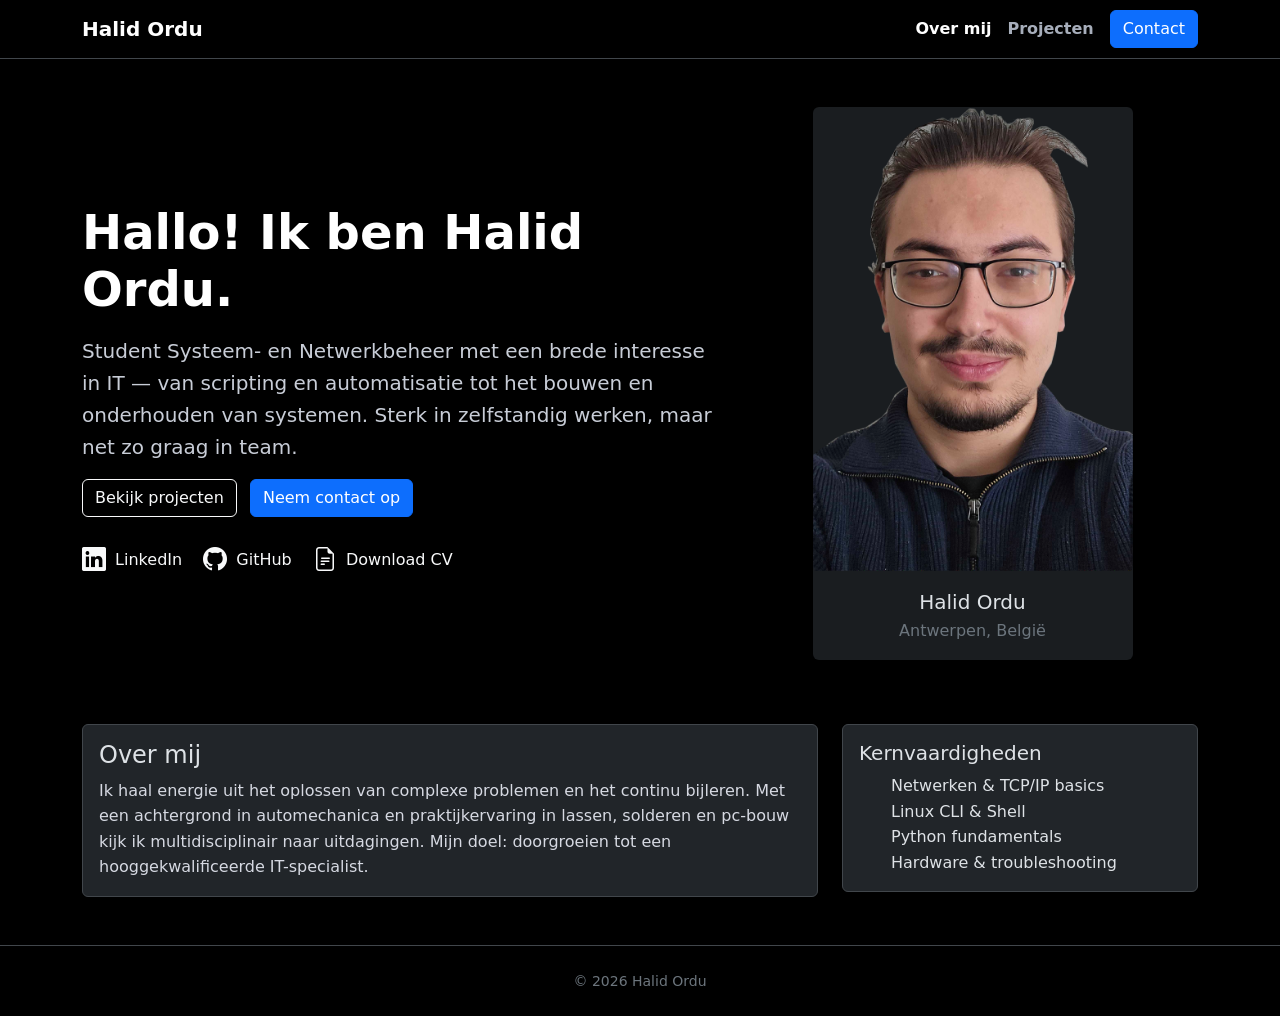
<file: index.html>
<!doctype html>
<html lang="nl-BE" data-bs-theme="dark">
<head>
  <meta charset="utf-8">
  <meta name="viewport" content="width=device-width,initial-scale=1">
  <title>Halid Ordu — Over Mij</title>
  <link href="https://cdn.jsdelivr.net/npm/bootstrap@5.3.3/dist/css/bootstrap.min.css" rel="stylesheet">
  <link href="https://cdn.jsdelivr.net/npm/bootstrap-icons@1.11.3/font/bootstrap-icons.css" rel="stylesheet">
  <link href="css/reset.css" rel="stylesheet">
  <link href="css/style.css" rel="stylesheet">
</head>
<body class="bg-black text-light">

  <header>
    <nav class="navbar navbar-expand-md border-bottom border-secondary-subtle">
      <section class="container">
        <a class="navbar-brand fw-bold" href="index.html">Halid Ordu</a>
        <button class="navbar-toggler" type="button" data-bs-toggle="collapse" data-bs-target="#nav">
          <span class="navbar-toggler-icon"></span>
        </button>
        <section id="nav" class="collapse navbar-collapse">
          <ul class="navbar-nav ms-auto">
            <li class="nav-item"><a class="nav-link active" href="index.html#about">Over mij</a></li>
            <li class="nav-item"><a class="nav-link" href="portfolio.html">Projecten</a></li>
            <li class="nav-item"><a class="btn btn-primary ms-md-2" href="contact.html">Contact</a></li>
          </ul>
        </section>
      </section>
    </nav>
  </header>

 <main>
  <section class="container py-5">
    <article class="row align-items-center g-4">
      <!-- links intro -->
      <section class="col-lg-7">
        <h1 class="display-5 fw-bold">Hallo! Ik ben <span class="text-gradient">Halid Ordu</span>.</h1>
        <p class="lead mt-3">
          Student Systeem- en Netwerkbeheer met een brede interesse in IT —
          van scripting en automatisatie tot het bouwen en onderhouden van systemen.
          Sterk in zelfstandig werken, maar net zo graag in team.
        </p>

        <nav class="mt-3">
          <a class="btn btn-outline-light me-2" href="portfolio.html">Bekijk projecten</a>
          <a class="btn btn-primary" href="contact.html">Neem contact op</a>
        </nav>

        <!-- stuff links -->
        <nav class="mt-4">
          <a href="https://www.linkedin.com/in/ordu-halid-a40811391/?skipRedirect=true" target="_blank" class="me-3 text-decoration-none link-light">
            <i class="bi bi-linkedin fs-4 align-middle me-1"></i> LinkedIn
          </a>
          <a href="https://github.com/Grogu05" target="_blank" class="me-3 text-decoration-none link-light">
            <i class="bi bi-github fs-4 align-middle me-1"></i> GitHub
          </a>
          <a href="files/HalidOrdu_CV.pdf" download class="text-decoration-none link-light">
            <i class="bi bi-file-earmark-text fs-4 align-middle me-1"></i> Download CV
          </a>
        </nav>
      </section>

      <!-- rechter kant, foto -->
      <aside class="col-lg-5 text-center">
        <figure class="card bg-dark-subtle border-0 shadow-sm mx-auto" style="max-width:320px;">
          <img src="assets/images/PhotoMyself.png" alt="Profielfoto van Halid Ordu"
               class="card-img-top img-fluid rounded-3"
               style="object-fit:cover; width:100%; height:auto; border-radius:12px;">
          <figcaption class="card-body text-center">
            <h2 class="h5 mb-1">Halid Ordu</h2>
            <p class="mb-0 text-secondary">Antwerpen, België</p>
          </figcaption>
        </figure>
      </aside>
    </article>
  </section>
</main>


    <!-- tekst onder -->
    <section id="about" class="container pb-5">
      <article class="row g-4">
        <section class="col-xl-8">
          <article class="card bg-dark border-secondary-subtle">
            <section class="card-body">
              <h3 class="h4">Over mij</h3>
              <p class="mb-0">
                Ik haal energie uit het oplossen van complexe problemen en het
                continu bijleren. Met een achtergrond in automechanica en praktijkervaring
                in lassen, solderen en pc-bouw kijk ik multidisciplinair naar uitdagingen.
                Mijn doel: doorgroeien tot een hooggekwalificeerde IT-specialist.
              </p>
            </section>
          </article>
        </section>
        <aside class="col-xl-4">
          <article class="card bg-dark border-secondary-subtle">
            <section class="card-body">
              <h4 class="h5">Kernvaardigheden</h4>
              <ul class="mb-0">
                <li>Netwerken &amp; TCP/IP basics</li>
                <li>Linux CLI &amp; Shell</li>
                <li>Python fundamentals</li>
                <li>Hardware &amp; troubleshooting</li>
              </ul>
            </section>
          </article>
        </aside>
      </article>
    </section>
  </main>

  <footer class="border-top border-secondary-subtle py-4">
    <section class="container small text-center text-secondary">
      © <span id="y"></span> Halid Ordu
    </section>
  </footer>
  <script src="https://cdn.jsdelivr.net/npm/bootstrap@5.3.3/dist/js/bootstrap.bundle.min.js"></script>
  <script src="js/main.js"></script>
</body>
</html>
</file>
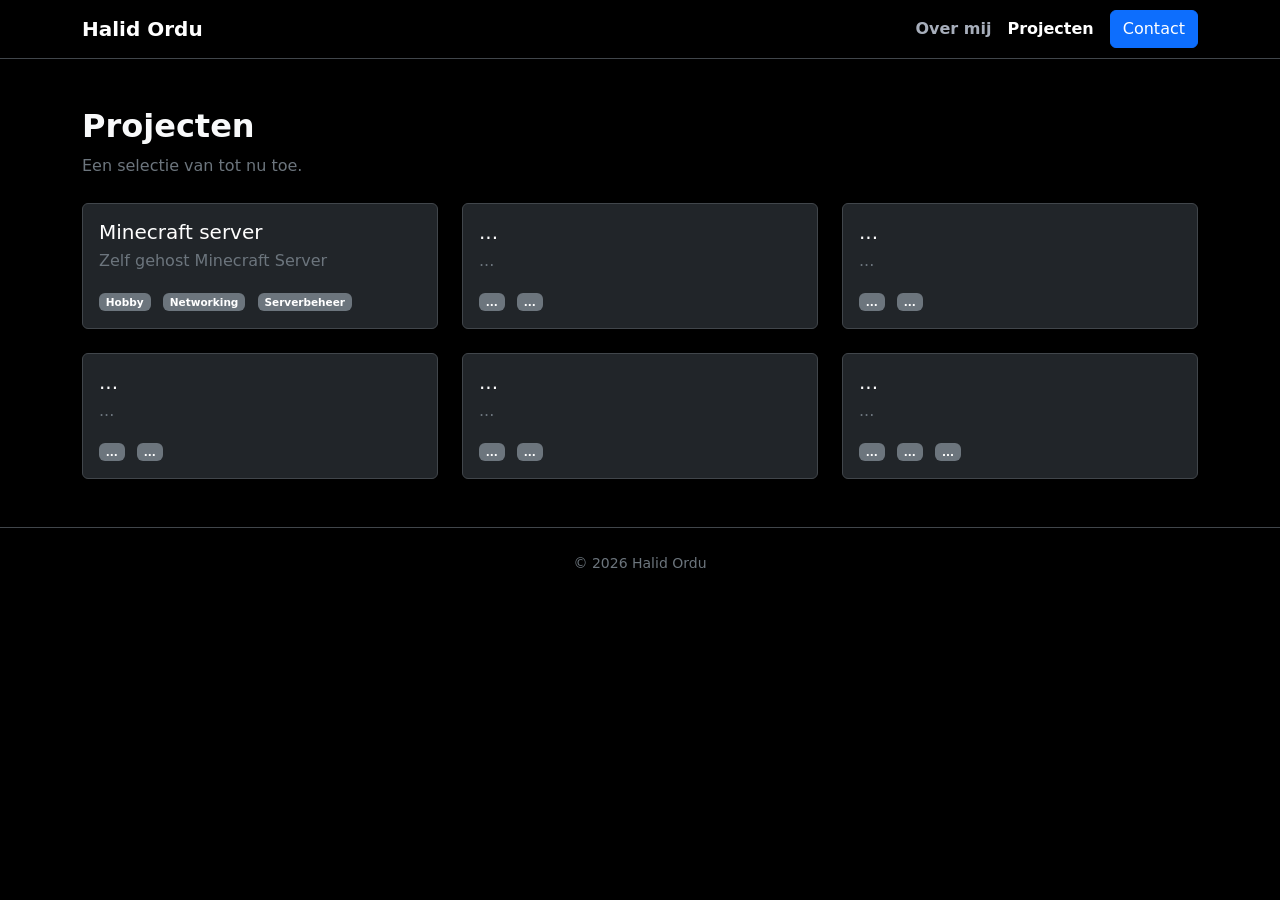
<file: portfolio.html>
<!doctype html>
<html lang="nl-BE" data-bs-theme="dark">
<head>
  <meta charset="utf-8">
  <meta name="viewport" content="width=device-width,initial-scale=1">
  <title>Projecten — Halid Ordu</title>
  <link href="https://cdn.jsdelivr.net/npm/bootstrap@5.3.3/dist/css/bootstrap.min.css" rel="stylesheet">
  <link href="https://cdn.jsdelivr.net/npm/bootstrap-icons@1.11.3/font/bootstrap-icons.css" rel="stylesheet">
  <link href="css/reset.css" rel="stylesheet">
  <link href="css/style.css" rel="stylesheet">
</head>
<body class="bg-black text-light">

  <header>
    <nav class="navbar navbar-expand-md border-bottom border-secondary-subtle">
      <section class="container">
        <a class="navbar-brand fw-bold" href="index.html">Halid Ordu</a>
        <button class="navbar-toggler" type="button" data-bs-toggle="collapse" data-bs-target="#nav">
          <span class="navbar-toggler-icon"></span>
        </button>
        <section id="nav" class="collapse navbar-collapse">
          <ul class="navbar-nav ms-auto">
            <li class="nav-item"><a class="nav-link" href="index.html">Over mij</a></li>
            <li class="nav-item"><a class="nav-link active" aria-current="page" href="portfolio.html">Projecten</a></li>
            <li class="nav-item"><a class="btn btn-primary ms-md-2" href="contact.html">Contact</a></li>
          </ul>
        </section>
      </section>
    </nav>
  </header>

  <main class="container py-5">
    <header class="mb-4">
      <h1 class="h2 fw-bold">Projecten</h1>
      <p class="text-secondary">Een selectie van tot nu toe.</p>
    </header>

    <section class="row g-4">
  <!-- kaart 1 -->
  <article class="col-md-6 col-xl-4">
    <a class="card h-100 text-decoration-none bg-dark border-secondary-subtle" href="projecten/project1.html">
      <section class="card-body">
        <h2 class="h5 mb-1 text-white">Minecraft server</h2>
        <p class="text-secondary mb-3">Zelf gehost Minecraft Server</p>
        <ul class="list-inline small mb-0">
          <li class="list-inline-item badge text-bg-secondary">Hobby</li>
          <li class="list-inline-item badge text-bg-secondary">Networking</li>
          <li class="list-inline-item badge text-bg-secondary">Serverbeheer</li>
        </ul>
      </section>
    </a>
  </article>

  <!-- kaart 2 -->
  <article class="col-md-6 col-xl-4">
    <a class="card h-100 text-decoration-none bg-dark border-secondary-subtle" href="projecten/project2.html">
      <section class="card-body">
        <h2 class="h5 mb-1 text-white">...</h2>
        <p class="text-secondary mb-3">...</p>
        <ul class="list-inline small mb-0">
          <li class="list-inline-item badge text-bg-secondary">...</li>
          <li class="list-inline-item badge text-bg-secondary">...</li>
        </ul>
      </section>
    </a>
  </article>

  <!-- kaart 3 -->
  <article class="col-md-6 col-xl-4">
    <a class="card h-100 text-decoration-none bg-dark border-secondary-subtle" href="projecten/project3.html">
      <section class="card-body">
        <h2 class="h5 mb-1 text-white">...</h2>
        <p class="text-secondary mb-3">...</p>
        <ul class="list-inline small mb-0">
          <li class="list-inline-item badge text-bg-secondary">...</li>
          <li class="list-inline-item badge text-bg-secondary">...</li>
        </ul>
      </section>
    </a>
  </article>

  <!-- kaart 4 -->
  <article class="col-md-6 col-xl-4">
    <a class="card h-100 text-decoration-none bg-dark border-secondary-subtle" href="projecten/project4.html">
      <section class="card-body">
        <h2 class="h5 mb-1 text-white">...</h2>
        <p class="text-secondary mb-3">...</p>
        <ul class="list-inline small mb-0">
          <li class="list-inline-item badge text-bg-secondary">...</li>
          <li class="list-inline-item badge text-bg-secondary">...</li>
        </ul>
      </section>
    </a>
  </article>

  <!-- kaart 5 -->
  <article class="col-md-6 col-xl-4">
    <a class="card h-100 text-decoration-none bg-dark border-secondary-subtle" href="projecten/project5.html">
      <section class="card-body">
        <h2 class="h5 mb-1 text-white">...</h2>
        <p class="text-secondary mb-3">...</p>
        <ul class="list-inline small mb-0">
          <li class="list-inline-item badge text-bg-secondary">...</li>
          <li class="list-inline-item badge text-bg-secondary">...</li>
        </ul>
      </section>
    </a>
  </article>

  <!-- kaart 6 -->
  <article class="col-md-6 col-xl-4">
    <a class="card h-100 text-decoration-none bg-dark border-secondary-subtle" href="projecten/project6.html">
      <section class="card-body">
        <h2 class="h5 mb-1 text-white">...</h2>
        <p class="text-secondary mb-3">...</p>
        <ul class="list-inline small mb-0">
          <li class="list-inline-item badge text-bg-secondary">...</li>
          <li class="list-inline-item badge text-bg-secondary">...</li>
          <li class="list-inline-item badge text-bg-secondary">...</li>
        </ul>
      </section>
    </a>
  </article>
</section>

    </section>
  </main>

  <footer class="border-top border-secondary-subtle py-4">
    <section class="container small text-center text-secondary">
      © <span id="y"></span> Halid Ordu
    </section>
  </footer>
  <script src="https://cdn.jsdelivr.net/npm/bootstrap@5.3.3/dist/js/bootstrap.bundle.min.js"></script>
  <script src="js/main.js"></script>
</body>
</html>
</file>
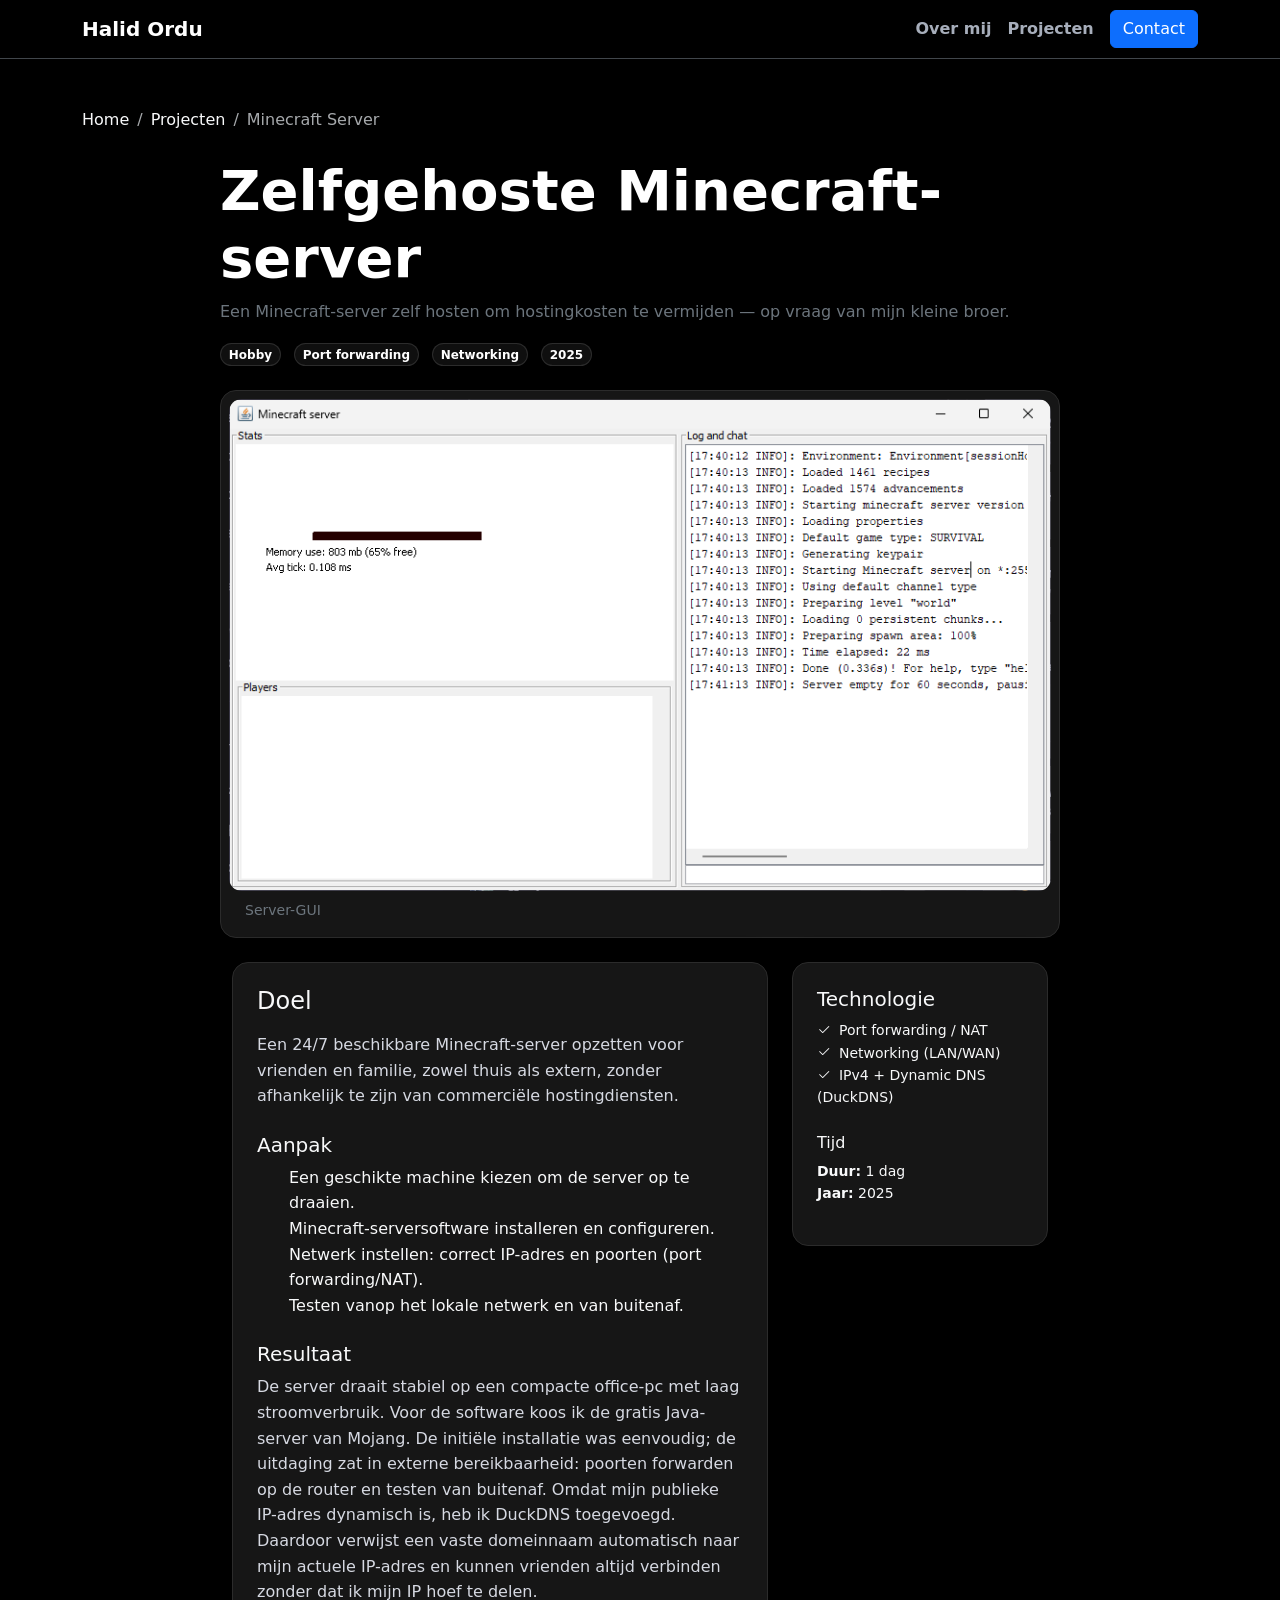
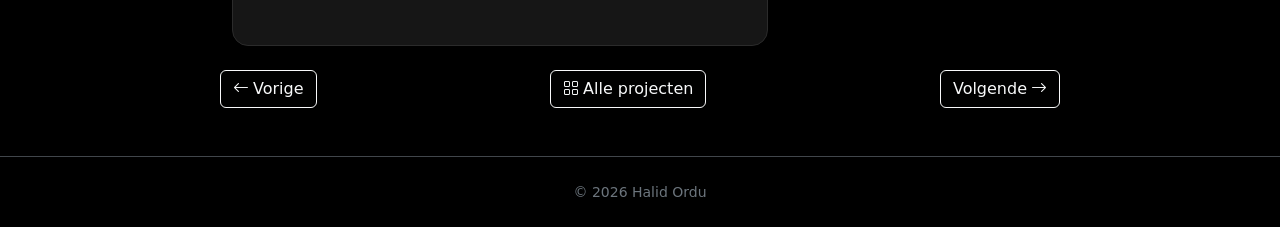
<file: projecten/project1.html>
<!doctype html>
<html lang="nl-BE" data-bs-theme="dark">
<head>
  <meta charset="utf-8">
  <meta name="viewport" content="width=device-width,initial-scale=1">
  <title>Project 1 — Minecraft server</title>

  <!-- Bootstrap + Icons -->
  <link href="https://cdn.jsdelivr.net/npm/bootstrap@5.3.3/dist/css/bootstrap.min.css" rel="stylesheet">
  <link href="https://cdn.jsdelivr.net/npm/bootstrap-icons@1.11.3/font/bootstrap-icons.css" rel="stylesheet">
  <link href="../css/reset.css" rel="stylesheet">
  <link href="../css/style.css" rel="stylesheet">

  <style>
    /* subtle helpers that keep everything semantic */
    .max-w-840 { max-width: 840px; margin-inline: auto; }
    .cardish { background: rgba(25,25,25,.9); border:1px solid #2b2b2b; border-radius:1rem; box-shadow:0 0 25px rgba(0,0,0,.45); }
    .badge-soft { background: rgba(255,255,255,.06); border:1px solid rgba(255,255,255,.12); }
    figure.project-hero img { width:100%; height:auto; border-radius: .8rem; }
    /* readability: keep all long text left-aligned */
    h1, h2, h3, h4, h5, h6, p { text-align:left; }
  </style>
</head>

<body class="bg-black text-light">

  <header>
    <nav class="navbar navbar-expand-md border-bottom border-secondary-subtle">
      <section class="container">
        <a class="navbar-brand fw-bold" href="../index.html">Halid Ordu</a>
        <button class="navbar-toggler" type="button" data-bs-toggle="collapse" data-bs-target="#nav">
          <span class="navbar-toggler-icon"></span>
        </button>
        <section id="nav" class="collapse navbar-collapse">
          <ul class="navbar-nav ms-auto">
            <li class="nav-item"><a class="nav-link" href="../index.html#about">Over mij</a></li>
            <li class="nav-item"><a class="nav-link" href="../portfolio.html">Projecten</a></li>
            <li class="nav-item"><a class="btn btn-primary ms-md-2" href="../contact.html">Contact</a></li>
          </ul>
        </section>
      </section>
    </nav>
  </header>

  <!-- CONTENT -->
  <main class="container py-5">

    <!-- breadcrumb / back -->
    <nav aria-label="breadcrumb" class="mb-4">
      <ol class="breadcrumb">
        <li class="breadcrumb-item"><a href="../index.html" class="link-light">Home</a></li>
        <li class="breadcrumb-item"><a href="../portfolio.html" class="link-light">Projecten</a></li>
        <li class="breadcrumb-item active" aria-current="page">Minecraft Server</li>
      </ol>
    </nav>

    <!-- hero + meta -->
    <header class="max-w-840 mb-4">
      <h1 class="fw-bold mb-2">Zelfgehoste Minecraft-server</h1>
      <p class="text-secondary mb-3">
        Een Minecraft-server zelf hosten om hostingkosten te vermijden — op vraag van mijn kleine broer.
      </p>

      <!-- meta chips -->
      <section class="mb-3">
        <span class="badge badge-soft rounded-pill me-2">Hobby</span>
        <span class="badge badge-soft rounded-pill me-2">Port forwarding</span>
        <span class="badge badge-soft rounded-pill me-2">Networking</span>
        <span class="badge badge-soft rounded-pill">2025</span>
      </section>
    </header>

    <!-- cover image -->
    <figure class="project-hero max-w-840 mb-4 cardish p-2">
      <img src="../assets/images/projectimages/project1/MCserver.png" alt="Screenshot van het project">
      <figcaption class="px-3 py-2 text-secondary small">Server-GUI</figcaption>
    </figure>

    <!-- content grid -->
    <section class="row g-4 max-w-840">
      <!-- left column -->
      <article class="col-lg-8">
        <section class="cardish p-4 h-100">
          <h2 class="h4 mb-3">Doel</h2>
          <p>
            Een 24/7 beschikbare Minecraft-server opzetten voor vrienden en familie, zowel thuis als extern,
            zonder afhankelijk te zijn van commerciële hostingdiensten.
          </p>

          <h3 class="h5 mt-4">Aanpak</h3>
          <ol class="mb-3">
            <li>Een geschikte machine kiezen om de server op te draaien.</li>
            <li>Minecraft-serversoftware installeren en configureren.</li>
            <li>Netwerk instellen: correct IP-adres en poorten (port forwarding/NAT).</li>
            <li>Testen vanop het lokale netwerk en van buitenaf.</li>
          </ol>

          <h3 class="h5 mt-4">Resultaat</h3>
          <p>
            De server draait stabiel op een compacte office-pc met laag stroomverbruik.
            Voor de software koos ik de gratis Java-server van Mojang. De initiële installatie was eenvoudig;
            de uitdaging zat in externe bereikbaarheid: poorten forwarden op de router en testen van buitenaf.
            Omdat mijn publieke IP-adres dynamisch is, heb ik <em>DuckDNS</em> toegevoegd. Daardoor verwijst een vaste
            domeinnaam automatisch naar mijn actuele IP-adres en kunnen vrienden altijd verbinden zonder dat ik mijn IP hoef te delen.
          </p>
        </section>
      </article>

      <!-- right column -->
      <aside class="col-lg-4">
        <section class="cardish p-4">
          <h2 class="h5">Technologie</h2>
          <ul class="list-unstyled small">
            <li><i class="bi bi-check2 me-2"></i>Port forwarding / NAT</li>
            <li><i class="bi bi-check2 me-2"></i>Networking (LAN/WAN)</li>
            <li><i class="bi bi-check2 me-2"></i>IPv4 + Dynamic DNS (DuckDNS)</li>
          </ul>

          <h3 class="h6 mt-4">Tijd</h3>
          <ul class="list-unstyled small">
            <li><strong>Duur:</strong> 1 dag</li>
            <li><strong>Jaar:</strong> 2025</li>
          </ul>
        </section>
      </aside>
    </section>

    <!-- nav between projects -->
    <nav class="max-w-840 mt-4 d-flex justify-content-between">
      <a class="btn btn-outline-light" href="project6.html"><i class="bi bi-arrow-left me-1"></i>Vorige</a>
      <a class="btn btn-outline-light" href="../portfolio.html"><i class="bi bi-grid me-1"></i>Alle projecten</a>
      <a class="btn btn-outline-light" href="project2.html">Volgende<i class="bi bi-arrow-right ms-1"></i></a>
    </nav>
  </main>

  <!-- FOOTER -->
  <footer class="border-top border-secondary-subtle py-4">
    <section class="container small text-center text-secondary">
      © <span id="y"></span> Halid Ordu
    </section>
  </footer>
  <script src="https://cdn.jsdelivr.net/npm/bootstrap@5.3.3/dist/js/bootstrap.bundle.min.js"></script>
  <script src="../js/main.js"></script>
</body>
</html>
</file>
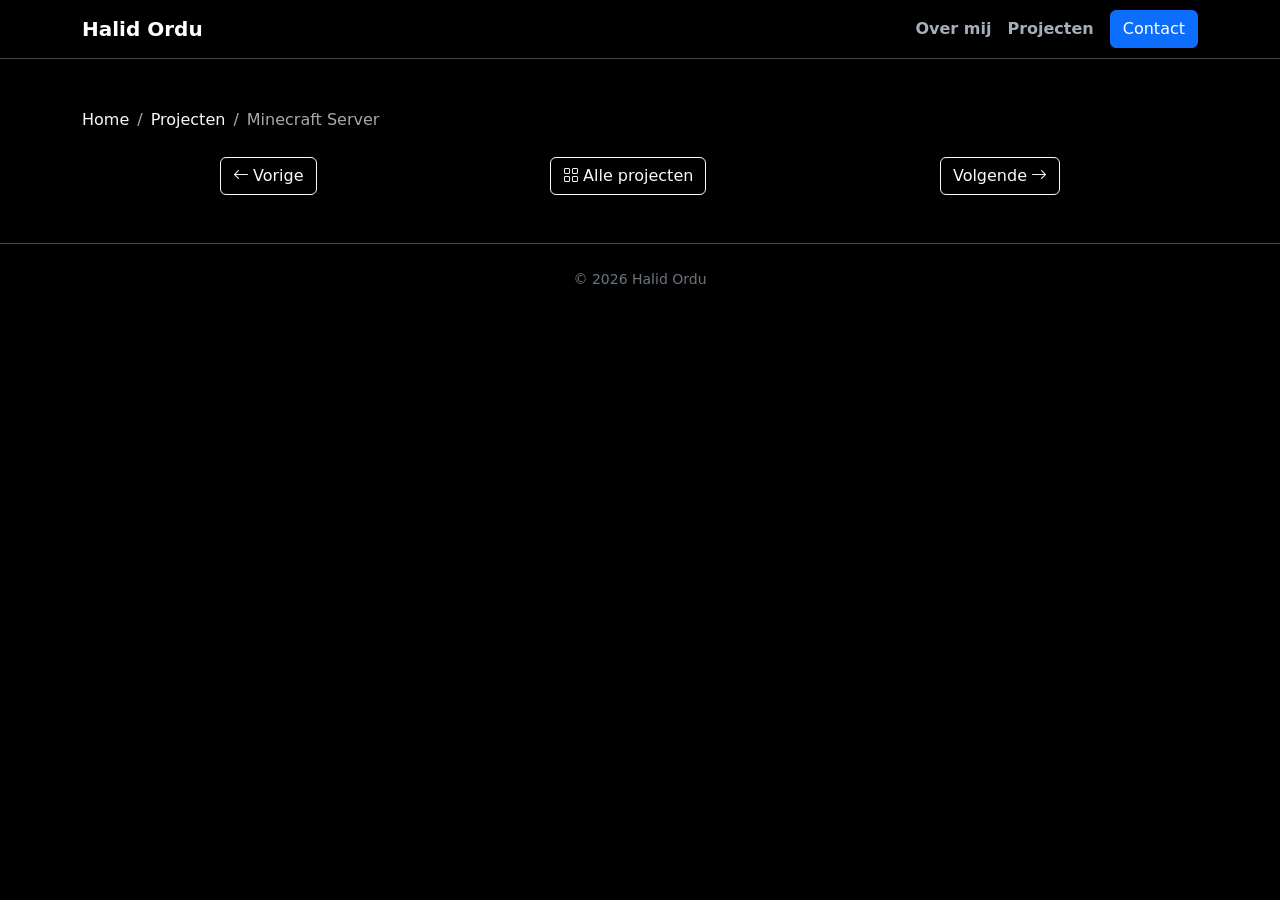
<file: projecten/project2.html>
<!doctype html>
<html lang="nl-BE" data-bs-theme="dark">
<head>
  <meta charset="utf-8">
  <meta name="viewport" content="width=device-width,initial-scale=1">
  <title>Project 2</title>

  <!-- Bootstrap + Icons -->
  <link href="https://cdn.jsdelivr.net/npm/bootstrap@5.3.3/dist/css/bootstrap.min.css" rel="stylesheet">
  <link href="https://cdn.jsdelivr.net/npm/bootstrap-icons@1.11.3/font/bootstrap-icons.css" rel="stylesheet">
  <link href="../css/reset.css" rel="stylesheet">
  <link href="../css/style.css" rel="stylesheet">

  <style>
    /* subtle helpers that keep everything semantic */
    .max-w-840 { max-width: 840px; margin-inline: auto; }
    .cardish { background: rgba(25,25,25,.9); border:1px solid #2b2b2b; border-radius:1rem; box-shadow:0 0 25px rgba(0,0,0,.45); }
    .badge-soft { background: rgba(255,255,255,.06); border:1px solid rgba(255,255,255,.12); }
    figure.project-hero img { width:100%; height:auto; border-radius: .8rem; }
    /* readability: keep all long text left-aligned */
    h1, h2, h3, h4, h5, h6, p { text-align:left; }
  </style>
</head>

<body class="bg-black text-light">

  <!-- NAV -->
  <header>
    <nav class="navbar navbar-expand-md border-bottom border-secondary-subtle">
      <section class="container">
        <a class="navbar-brand fw-bold" href="../index.html">Halid Ordu</a>
        <button class="navbar-toggler" type="button" data-bs-toggle="collapse" data-bs-target="#nav">
          <span class="navbar-toggler-icon"></span>
        </button>
        <section id="nav" class="collapse navbar-collapse">
          <ul class="navbar-nav ms-auto">
            <li class="nav-item"><a class="nav-link" href="../index.html#about">Over mij</a></li>
            <li class="nav-item"><a class="nav-link" href="../portfolio.html">Projecten</a></li>
            <li class="nav-item"><a class="btn btn-primary ms-md-2" href="../contact.html">Contact</a></li>
          </ul>
        </section>
      </section>
    </nav>
  </header>

  <!-- CONTENT -->
  <main class="container py-5">
    
    <!-- breadcrumb / back -->
    <nav aria-label="breadcrumb" class="mb-4">
      <ol class="breadcrumb">
        <li class="breadcrumb-item"><a href="../index.html" class="link-light">Home</a></li>
        <li class="breadcrumb-item"><a href="../portfolio.html" class="link-light">Projecten</a></li>
        <li class="breadcrumb-item active" aria-current="page">Minecraft Server</li>
      </ol>
    </nav>



        <!-- nav between projects -->
    <nav class="max-w-840 mt-4 d-flex justify-content-between">
      <a class="btn btn-outline-light" href="project1.html"><i class="bi bi-arrow-left me-1"></i>Vorige</a>
      <a class="btn btn-outline-light" href="../portfolio.html"><i class="bi bi-grid me-1"></i>Alle projecten</a>
      <a class="btn btn-outline-light" href="project3.html">Volgende<i class="bi bi-arrow-right ms-1"></i></a>
    </nav>
  </main>

  <!-- FOOTER -->
  <footer class="border-top border-secondary-subtle py-4">
    <section class="container small text-center text-secondary">
      © <span id="y"></span> Halid Ordu
    </section>
  </footer>
  <script src="https://cdn.jsdelivr.net/npm/bootstrap@5.3.3/dist/js/bootstrap.bundle.min.js"></script>
  <script src="../js/main.js"></script>
</body>
</html>
</file>
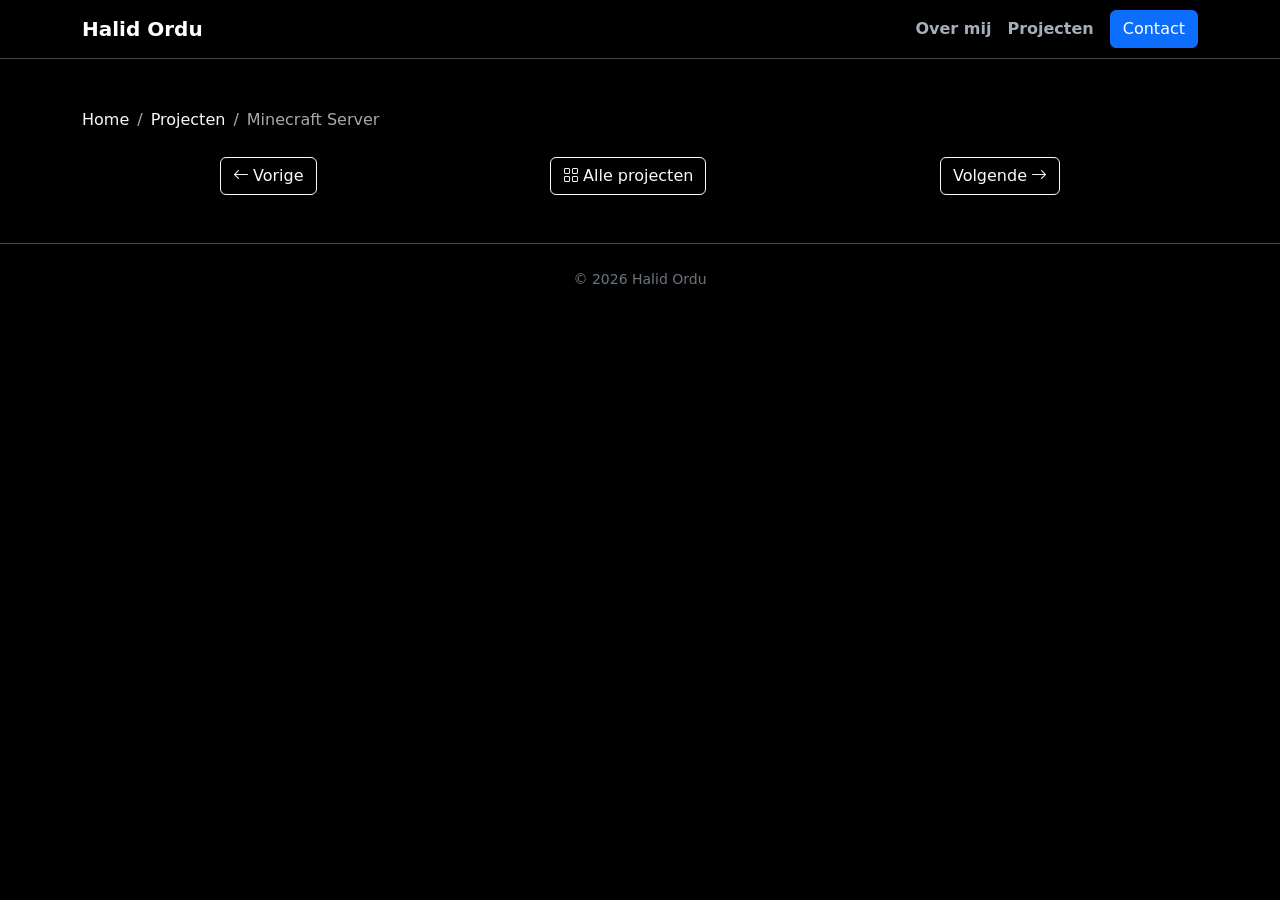
<file: projecten/project3.html>
<!doctype html>
<html lang="nl-BE" data-bs-theme="dark">
<head>
  <meta charset="utf-8">
  <meta name="viewport" content="width=device-width,initial-scale=1">
  <title>Project 3</title>

  <!-- Bootstrap + Icons -->
  <link href="https://cdn.jsdelivr.net/npm/bootstrap@5.3.3/dist/css/bootstrap.min.css" rel="stylesheet">
  <link href="https://cdn.jsdelivr.net/npm/bootstrap-icons@1.11.3/font/bootstrap-icons.css" rel="stylesheet">
  <link href="../css/reset.css" rel="stylesheet">
  <link href="../css/style.css" rel="stylesheet">

  <style>
    /* subtle helpers that keep everything semantic */
    .max-w-840 { max-width: 840px; margin-inline: auto; }
    .cardish { background: rgba(25,25,25,.9); border:1px solid #2b2b2b; border-radius:1rem; box-shadow:0 0 25px rgba(0,0,0,.45); }
    .badge-soft { background: rgba(255,255,255,.06); border:1px solid rgba(255,255,255,.12); }
    figure.project-hero img { width:100%; height:auto; border-radius: .8rem; }
    /* readability: keep all long text left-aligned */
    h1, h2, h3, h4, h5, h6, p { text-align:left; }
  </style>
</head>

<body class="bg-black text-light">

  <!-- NAV -->
  <header>
    <nav class="navbar navbar-expand-md border-bottom border-secondary-subtle">
      <section class="container">
        <a class="navbar-brand fw-bold" href="../index.html">Halid Ordu</a>
        <button class="navbar-toggler" type="button" data-bs-toggle="collapse" data-bs-target="#nav">
          <span class="navbar-toggler-icon"></span>
        </button>
        <section id="nav" class="collapse navbar-collapse">
          <ul class="navbar-nav ms-auto">
            <li class="nav-item"><a class="nav-link" href="../index.html#about">Over mij</a></li>
            <li class="nav-item"><a class="nav-link" href="../portfolio.html">Projecten</a></li>
            <li class="nav-item"><a class="btn btn-primary ms-md-2" href="../contact.html">Contact</a></li>
          </ul>
        </section>
      </section>
    </nav>
  </header>

  <!-- CONTENT -->
  <main class="container py-5">
    
    <!-- breadcrumb / back -->
    <nav aria-label="breadcrumb" class="mb-4">
      <ol class="breadcrumb">
        <li class="breadcrumb-item"><a href="../index.html" class="link-light">Home</a></li>
        <li class="breadcrumb-item"><a href="../portfolio.html" class="link-light">Projecten</a></li>
        <li class="breadcrumb-item active" aria-current="page">Minecraft Server</li>
      </ol>
    </nav>



        <!-- nav between projects -->
    <nav class="max-w-840 mt-4 d-flex justify-content-between">
      <a class="btn btn-outline-light" href="project2.html"><i class="bi bi-arrow-left me-1"></i>Vorige</a>
      <a class="btn btn-outline-light" href="../portfolio.html"><i class="bi bi-grid me-1"></i>Alle projecten</a>
      <a class="btn btn-outline-light" href="project4.html">Volgende<i class="bi bi-arrow-right ms-1"></i></a>
    </nav>
  </main>

  <!-- FOOTER -->
  <footer class="border-top border-secondary-subtle py-4">
    <section class="container small text-center text-secondary">
      © <span id="y"></span> Halid Ordu
    </section>
  </footer>
  <script src="https://cdn.jsdelivr.net/npm/bootstrap@5.3.3/dist/js/bootstrap.bundle.min.js"></script>
  <script src="../js/main.js"></script>
</body>
</html>
</file>
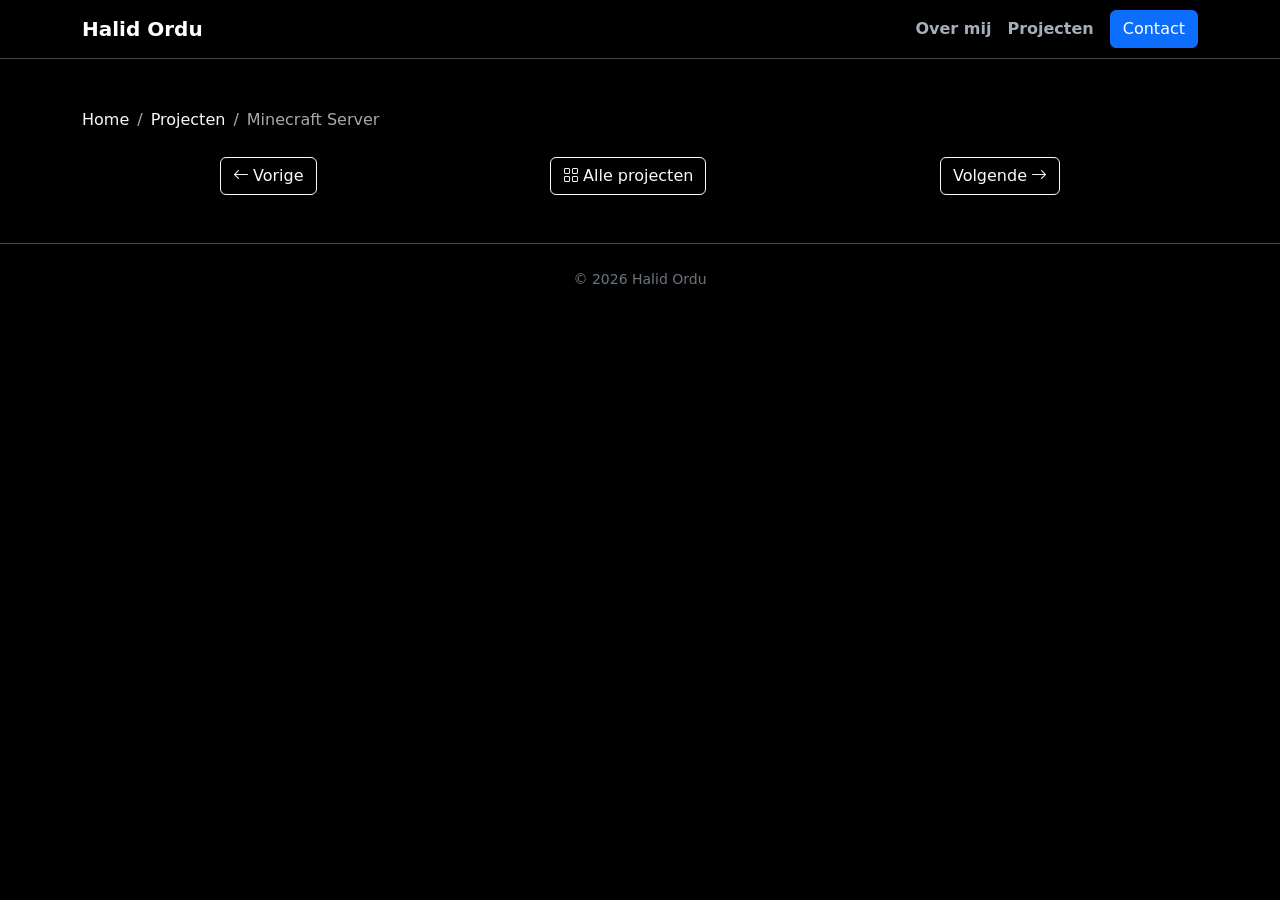
<file: projecten/project4.html>
<!doctype html>
<html lang="nl-BE" data-bs-theme="dark">
<head>
  <meta charset="utf-8">
  <meta name="viewport" content="width=device-width,initial-scale=1">
  <title>Project 4</title>

  <!-- Bootstrap + Icons -->
  <link href="https://cdn.jsdelivr.net/npm/bootstrap@5.3.3/dist/css/bootstrap.min.css" rel="stylesheet">
  <link href="https://cdn.jsdelivr.net/npm/bootstrap-icons@1.11.3/font/bootstrap-icons.css" rel="stylesheet">
  <link href="../css/reset.css" rel="stylesheet">
  <link href="../css/style.css" rel="stylesheet">

  <style>
    /* subtle helpers that keep everything semantic */
    .max-w-840 { max-width: 840px; margin-inline: auto; }
    .cardish { background: rgba(25,25,25,.9); border:1px solid #2b2b2b; border-radius:1rem; box-shadow:0 0 25px rgba(0,0,0,.45); }
    .badge-soft { background: rgba(255,255,255,.06); border:1px solid rgba(255,255,255,.12); }
    figure.project-hero img { width:100%; height:auto; border-radius: .8rem; }
    /* readability: keep all long text left-aligned */
    h1, h2, h3, h4, h5, h6, p { text-align:left; }
  </style>
</head>

<body class="bg-black text-light">

  <!-- NAV -->
  <header>
    <nav class="navbar navbar-expand-md border-bottom border-secondary-subtle">
      <section class="container">
        <a class="navbar-brand fw-bold" href="../index.html">Halid Ordu</a>
        <button class="navbar-toggler" type="button" data-bs-toggle="collapse" data-bs-target="#nav">
          <span class="navbar-toggler-icon"></span>
        </button>
        <section id="nav" class="collapse navbar-collapse">
          <ul class="navbar-nav ms-auto">
            <li class="nav-item"><a class="nav-link" href="../index.html#about">Over mij</a></li>
            <li class="nav-item"><a class="nav-link" href="../portfolio.html">Projecten</a></li>
            <li class="nav-item"><a class="btn btn-primary ms-md-2" href="../contact.html">Contact</a></li>
          </ul>
        </section>
      </section>
    </nav>
  </header>

  <!-- CONTENT -->
  <main class="container py-5">
    
    <!-- breadcrumb / back -->
    <nav aria-label="breadcrumb" class="mb-4">
      <ol class="breadcrumb">
        <li class="breadcrumb-item"><a href="../index.html" class="link-light">Home</a></li>
        <li class="breadcrumb-item"><a href="../portfolio.html" class="link-light">Projecten</a></li>
        <li class="breadcrumb-item active" aria-current="page">Minecraft Server</li>
      </ol>
    </nav>



        <!-- nav between projects -->
    <nav class="max-w-840 mt-4 d-flex justify-content-between">
      <a class="btn btn-outline-light" href="project3.html"><i class="bi bi-arrow-left me-1"></i>Vorige</a>
      <a class="btn btn-outline-light" href="../portfolio.html"><i class="bi bi-grid me-1"></i>Alle projecten</a>
      <a class="btn btn-outline-light" href="project5.html">Volgende<i class="bi bi-arrow-right ms-1"></i></a>
    </nav>
  </main>

  <!-- FOOTER -->
  <footer class="border-top border-secondary-subtle py-4">
    <section class="container small text-center text-secondary">
      © <span id="y"></span> Halid Ordu
    </section>
  </footer>
  <script src="https://cdn.jsdelivr.net/npm/bootstrap@5.3.3/dist/js/bootstrap.bundle.min.js"></script>
  <script src="../js/main.js"></script>
</body>
</html>
</file>
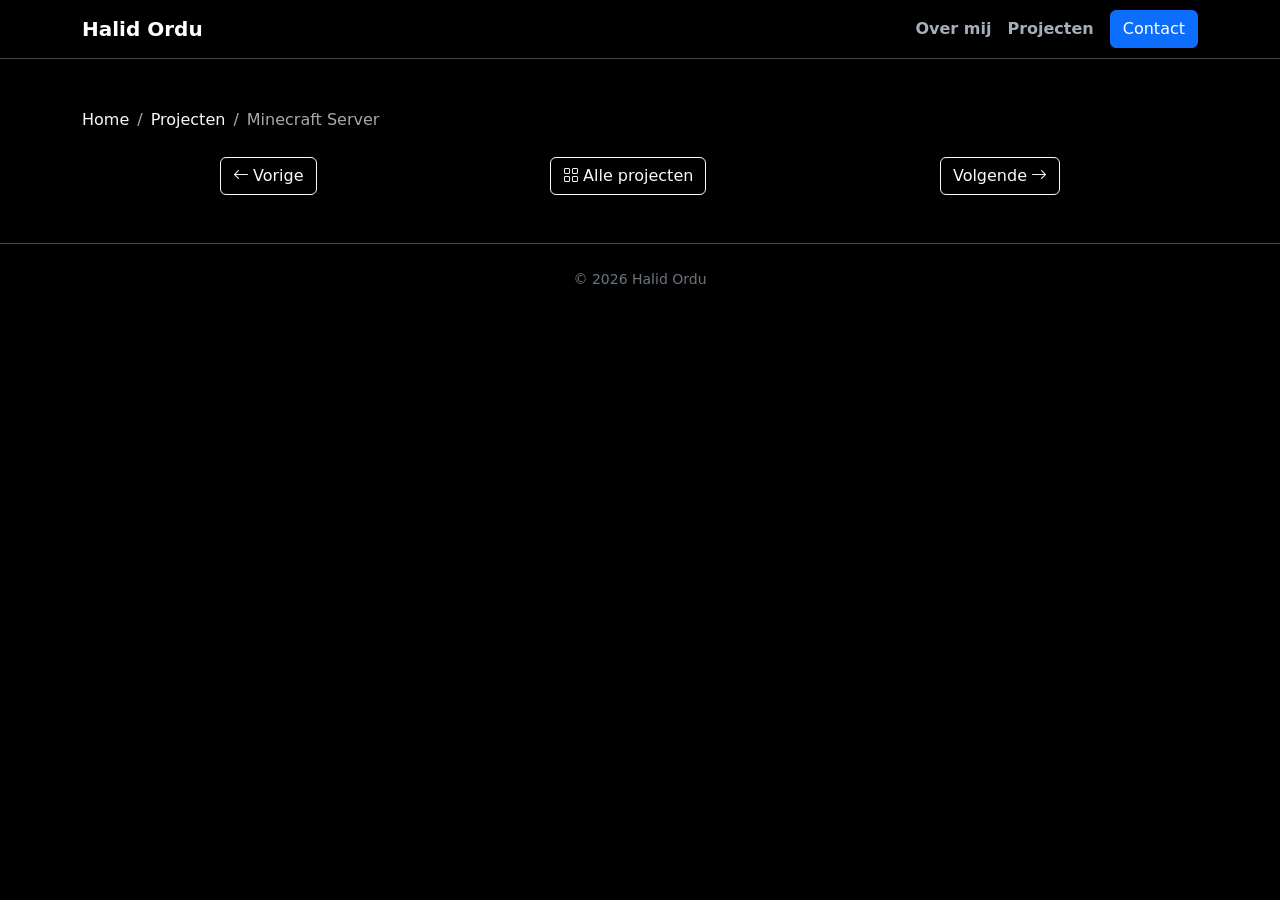
<file: projecten/project5.html>
<!doctype html>
<html lang="nl-BE" data-bs-theme="dark">
<head>
  <meta charset="utf-8">
  <meta name="viewport" content="width=device-width,initial-scale=1">
  <title>Project 5</title>

  <!-- Bootstrap + Icons -->
  <link href="https://cdn.jsdelivr.net/npm/bootstrap@5.3.3/dist/css/bootstrap.min.css" rel="stylesheet">
  <link href="https://cdn.jsdelivr.net/npm/bootstrap-icons@1.11.3/font/bootstrap-icons.css" rel="stylesheet">
  <link href="../css/reset.css" rel="stylesheet">
  <link href="../css/style.css" rel="stylesheet">

  <style>
    /* subtle helpers that keep everything semantic */
    .max-w-840 { max-width: 840px; margin-inline: auto; }
    .cardish { background: rgba(25,25,25,.9); border:1px solid #2b2b2b; border-radius:1rem; box-shadow:0 0 25px rgba(0,0,0,.45); }
    .badge-soft { background: rgba(255,255,255,.06); border:1px solid rgba(255,255,255,.12); }
    figure.project-hero img { width:100%; height:auto; border-radius: .8rem; }
    /* readability: keep all long text left-aligned */
    h1, h2, h3, h4, h5, h6, p { text-align:left; }
  </style>
</head>

<body class="bg-black text-light">

  <!-- NAV -->
  <header>
    <nav class="navbar navbar-expand-md border-bottom border-secondary-subtle">
      <section class="container">
        <a class="navbar-brand fw-bold" href="../index.html">Halid Ordu</a>
        <button class="navbar-toggler" type="button" data-bs-toggle="collapse" data-bs-target="#nav">
          <span class="navbar-toggler-icon"></span>
        </button>
        <section id="nav" class="collapse navbar-collapse">
          <ul class="navbar-nav ms-auto">
            <li class="nav-item"><a class="nav-link" href="../index.html#about">Over mij</a></li>
            <li class="nav-item"><a class="nav-link" href="../portfolio.html">Projecten</a></li>
            <li class="nav-item"><a class="btn btn-primary ms-md-2" href="../contact.html">Contact</a></li>
          </ul>
        </section>
      </section>
    </nav>
  </header>

  <!-- CONTENT -->
  <main class="container py-5">
    
    <!-- breadcrumb / back -->
    <nav aria-label="breadcrumb" class="mb-4">
      <ol class="breadcrumb">
        <li class="breadcrumb-item"><a href="../index.html" class="link-light">Home</a></li>
        <li class="breadcrumb-item"><a href="../portfolio.html" class="link-light">Projecten</a></li>
        <li class="breadcrumb-item active" aria-current="page">Minecraft Server</li>
      </ol>
    </nav>



        <!-- nav between projects -->
    <nav class="max-w-840 mt-4 d-flex justify-content-between">
      <a class="btn btn-outline-light" href="project4.html"><i class="bi bi-arrow-left me-1"></i>Vorige</a>
      <a class="btn btn-outline-light" href="../portfolio.html"><i class="bi bi-grid me-1"></i>Alle projecten</a>
      <a class="btn btn-outline-light" href="project6.html">Volgende<i class="bi bi-arrow-right ms-1"></i></a>
    </nav>
  </main>

  <!-- FOOTER -->
  <footer class="border-top border-secondary-subtle py-4">
    <section class="container small text-center text-secondary">
      © <span id="y"></span> Halid Ordu
    </section>
  </footer>
  <script src="https://cdn.jsdelivr.net/npm/bootstrap@5.3.3/dist/js/bootstrap.bundle.min.js"></script>
  <script src="../js/main.js"></script>
</body>
</html>
</file>
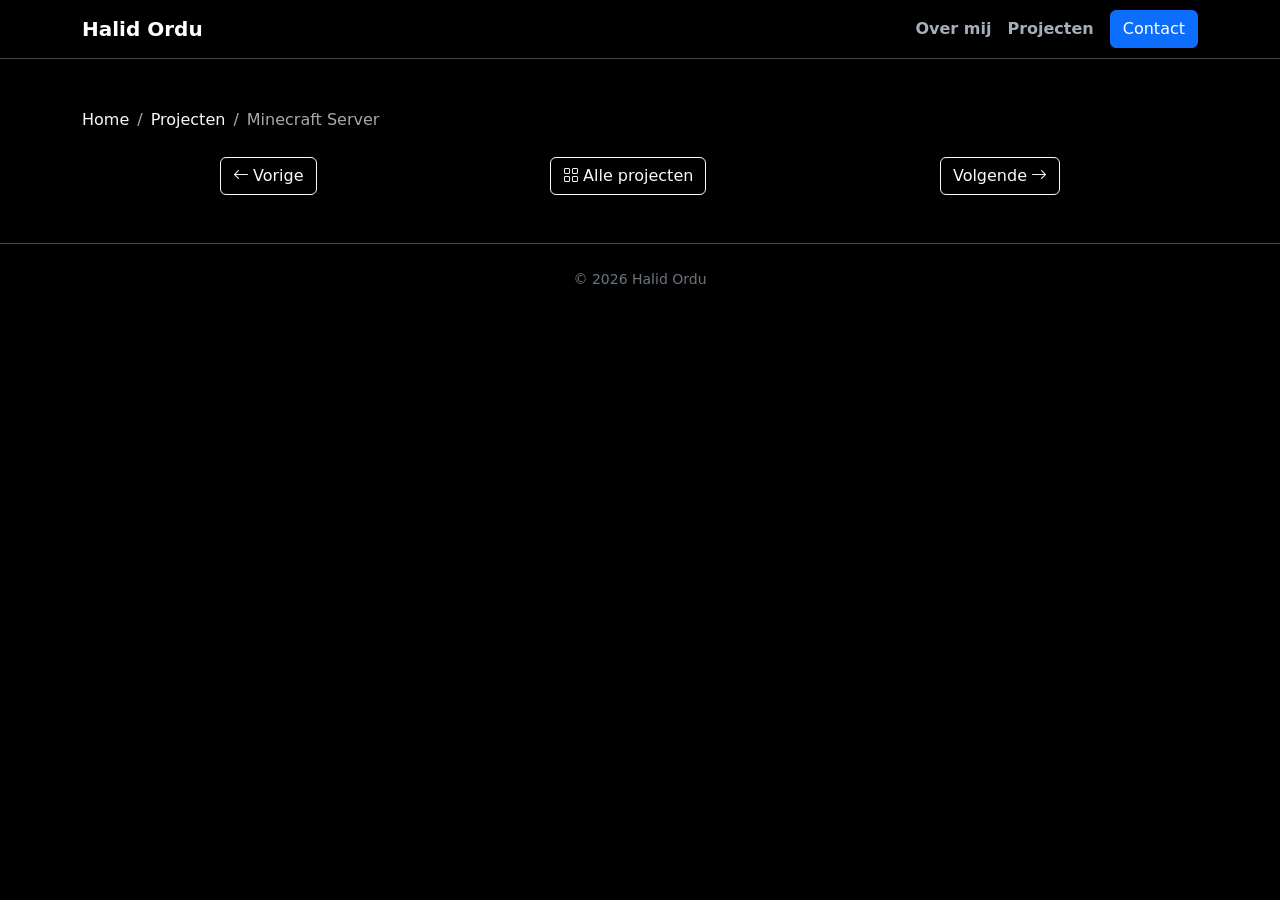
<file: projecten/project6.html>
<!doctype html>
<html lang="nl-BE" data-bs-theme="dark">
<head>
  <meta charset="utf-8">
  <meta name="viewport" content="width=device-width,initial-scale=1">
  <title>Project 6</title>

  <!-- Bootstrap + Icons -->
  <link href="https://cdn.jsdelivr.net/npm/bootstrap@5.3.3/dist/css/bootstrap.min.css" rel="stylesheet">
  <link href="https://cdn.jsdelivr.net/npm/bootstrap-icons@1.11.3/font/bootstrap-icons.css" rel="stylesheet">
  <link href="../css/reset.css" rel="stylesheet">
  <link href="../css/style.css" rel="stylesheet">

  <style>
    /* subtle helpers that keep everything semantic */
    .max-w-840 { max-width: 840px; margin-inline: auto; }
    .cardish { background: rgba(25,25,25,.9); border:1px solid #2b2b2b; border-radius:1rem; box-shadow:0 0 25px rgba(0,0,0,.45); }
    .badge-soft { background: rgba(255,255,255,.06); border:1px solid rgba(255,255,255,.12); }
    figure.project-hero img { width:100%; height:auto; border-radius: .8rem; }
    /* readability: keep all long text left-aligned */
    h1, h2, h3, h4, h5, h6, p { text-align:left; }
  </style>
</head>

<body class="bg-black text-light">

  <!-- NAV -->
  <header>
    <nav class="navbar navbar-expand-md border-bottom border-secondary-subtle">
      <section class="container">
        <a class="navbar-brand fw-bold" href="../index.html">Halid Ordu</a>
        <button class="navbar-toggler" type="button" data-bs-toggle="collapse" data-bs-target="#nav">
          <span class="navbar-toggler-icon"></span>
        </button>
        <section id="nav" class="collapse navbar-collapse">
          <ul class="navbar-nav ms-auto">
            <li class="nav-item"><a class="nav-link" href="../index.html#about">Over mij</a></li>
            <li class="nav-item"><a class="nav-link" href="../portfolio.html">Projecten</a></li>
            <li class="nav-item"><a class="btn btn-primary ms-md-2" href="../contact.html">Contact</a></li>
          </ul>
        </section>
      </section>
    </nav>
  </header>

  <!-- CONTENT -->
  <main class="container py-5">
    
    <!-- breadcrumb / back -->
    <nav aria-label="breadcrumb" class="mb-4">
      <ol class="breadcrumb">
        <li class="breadcrumb-item"><a href="../index.html" class="link-light">Home</a></li>
        <li class="breadcrumb-item"><a href="../portfolio.html" class="link-light">Projecten</a></li>
        <li class="breadcrumb-item active" aria-current="page">Minecraft Server</li>
      </ol>
    </nav>



        <!-- nav between projects -->
    <nav class="max-w-840 mt-4 d-flex justify-content-between">
      <a class="btn btn-outline-light" href="project5.html"><i class="bi bi-arrow-left me-1"></i>Vorige</a>
      <a class="btn btn-outline-light" href="../portfolio.html"><i class="bi bi-grid me-1"></i>Alle projecten</a>
      <a class="btn btn-outline-light" href="project1.html">Volgende<i class="bi bi-arrow-right ms-1"></i></a>
    </nav>
  </main>

  <!-- FOOTER -->
  <footer class="border-top border-secondary-subtle py-4">
    <section class="container small text-center text-secondary">
      © <span id="y"></span> Halid Ordu
    </section>
  </footer>
  <script src="https://cdn.jsdelivr.net/npm/bootstrap@5.3.3/dist/js/bootstrap.bundle.min.js"></script>
  <script src="../js/main.js"></script>
</body>
</html>
</file>
<file: css/style.css>
/* ===================================================
   HALID PORTFOLIO - DARK THEME STYLE SHEET
   ===================================================
   • Full-bleed dark layout
   • Sticky top navbar
   • Accent gradient highlights
   • Modern soft shadows
=================================================== */

/* ---------- ROOT COLORS & VARIABLES ---------- */
:root {
  --bg: #0a0a0c;
  --surface: #111215;
  --edge: rgba(255,255,255,0.06);
  --text: #e9eaee;
  --muted: #a7aebb;
  --accent-1: #7c5cff;
  --accent-2: #34d2ff;
  --radius: 18px;
  --radius-lg: 22px;
  --shadow-sm: 0 8px 24px rgba(0,0,0,0.45);
  --shadow-lg: 0 20px 60px rgba(0,0,0,0.6);
  --font: system-ui, -apple-system, "Segoe UI", Inter, Roboto, sans-serif;
}

/* ---------- BASE RESET ---------- */
html { scroll-behavior: smooth; }
body {
  margin: 0;
  background: var(--bg);
  color: var(--text);
  font-family: var(--font);
  line-height: 1.6;
  overflow-x: hidden;
  padding-top: 0px; /* offset for navbar height */
}

/* ---------- TYPOGRAPHY ---------- */
h1, h2, h3, h4 {
  color: #fff;
  font-weight: 800;
  line-height: 1.2;
}
h1 { font-size: clamp(2rem, 4.5vw, 3.5rem); }
p { color: var(--muted); }
a { text-decoration: none; transition: color 0.25s ease; }
a:hover { color: var(--accent-2); }

/* gradient text highlight */
.accent {
  background: linear-gradient(90deg, var(--accent-1), var(--accent-2));
  -webkit-background-clip: text;
  background-clip: text;
  color: transparent;
}

/* ---------- NAVBAR ---------- */
header.navbar {
  position: fixed;     /* stick to top */
  top: 0; left: 0; right: 0;
  width: 100%;
  background: rgba(16,17,22,0.9) !important; /* dark glass effect */
  border-bottom: 1px solid var(--edge);
  backdrop-filter: blur(10px);
  z-index: 1000;
  box-shadow: 0 2px 14px rgba(0,0,0,0.4);
}

/* inner section centers content */
header.navbar .nav-inner {
  max-width: 1200px;
  margin: 0 auto;
  padding: 0.8rem 1.5rem;
  display: flex;
  align-items: center;
  justify-content: space-between;
}

/* left name block */
.brand-title strong {
  font-weight: 700;
  font-size: 1rem;
  color: #fff;
}
.brand-title small {
  font-weight: 500;
  color: var(--muted);
}

/* right links */
.nav-link {
  color: var(--muted);
  font-weight: 600;
  padding: 0.4rem 0.6rem;
}
.nav-link:hover {
  color: #fff;
}

/* contact button */
.btn-contact {
  background: linear-gradient(90deg, var(--accent-1), var(--accent-2));
  color: #fff !important;
  font-weight: 700;
  padding: 0.5rem 1rem;
  border-radius: 999px;
  border: none;
  box-shadow: 0 0 16px rgba(124,92,255,0.35);
  transition: transform 0.15s ease, filter 0.25s ease, box-shadow 0.25s ease;
}
.btn-contact:hover {
  filter: brightness(1.15);
  transform: translateY(-1px);
  box-shadow: 0 0 24px rgba(124,92,255,0.55);
}

/* ---------- SECTIONS ---------- */
.panel {
  background: var(--surface);
  border: 1px solid var(--edge);
  border-radius: var(--radius);
  box-shadow: var(--shadow-lg);
  padding: 2rem;
  margin-bottom: 2rem;
}
.panel-soft { background: #15161a; }

/* center containers */
.container-xxl {
  max-width: 1200px;
  margin: 0 auto;
}

/* ---------- IMAGES ---------- */
img, figure img {
  max-width: 100%;
  height: auto;
  border-radius: var(--radius);
  display: block;
}

/* ---------- MISC ---------- */
hr { border-color: var(--edge); opacity: 0.4; }
footer { text-align: center; padding: 2rem; color: var(--muted); }

/* ---------- RESPONSIVE ---------- */
@media (max-width: 992px) {
  header.navbar .nav-inner {
    flex-direction: column;
    gap: 0.5rem;
  }
  .nav-link { padding: 0.3rem 0; }
}
/* ---- Text contrast fixes ---- */

/* Default paragraphs: readable, high contrast */
p { 
  color: #d6d9e2;           /* brighter than --muted */
}

/* Lead paragraph: slightly dimmer than pure text, still readable */
.lead { 
  color: #c8cdd7 !important; 
}

/* Only use this gray when you explicitly want low contrast */
.text-muted { 
  color: var(--muted) !important; 
}

/* Ensure panels inherit proper text color */
.panel { 
  color: #e9eaee; 
}

/* Smoothing improves legibility on Windows browsers */
html, body {
  -webkit-font-smoothing: antialiased;
  -moz-osx-font-smoothing: grayscale;
  text-rendering: optimizeLegibility;
}
/* === Profile Card Adjustments === */
</file>
